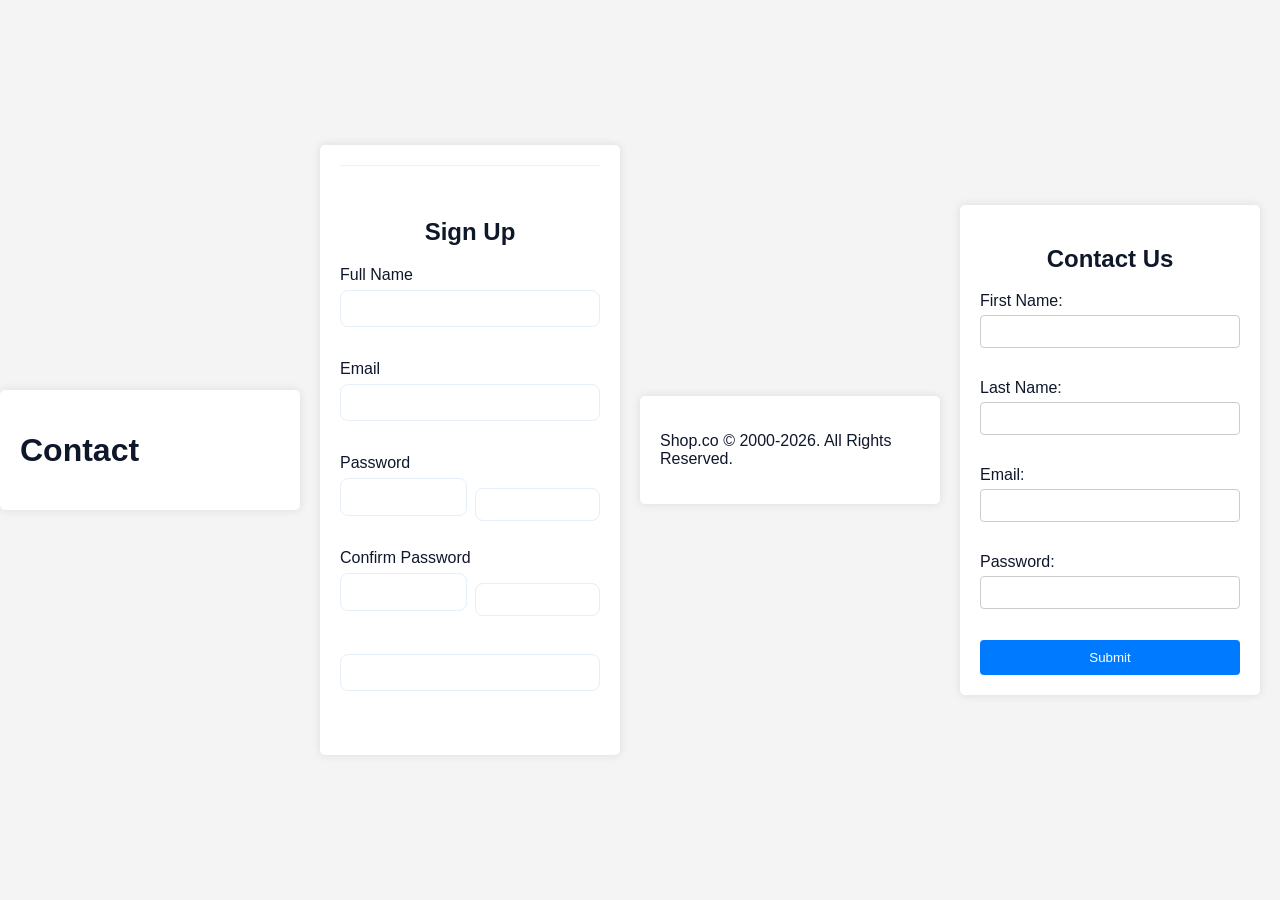
<file: contact.html>
<!DOCTYPE html>
<html lang="en">
  <head>
    <meta charset="utf-8" />
    <meta name="viewport" content="width=device-width,initial-scale=1" />
    <link href="https://fonts.googleapis.com/css2?family=Inter:wght@300;400;600;700&display=swap" rel="stylesheet">
    <link rel="stylesheet" href="css/style.css" />
    <title>Contact — SHOP.CO</title>
  </head>
  <body>
    <header class="site-header">
      <div class="container">
        <h1>Contact</h1>
      </div>
    </header>
    <main class="container">
      <section class="signup-section">
        <h2>Sign Up</h2>
        <form id="signup-form" novalidate>
          <div class="form-row">
            <label for="fullname">Full Name</label>
            <input id="fullname" name="fullname" required />
            <small class="error" data-for="fullname"></small>
          </div>
          <div class="form-row">
            <label for="email">Email</label>
            <input id="email" name="email" type="email" required />
            <small class="error" data-for="email"></small>
          </div>
          <div class="form-row">
            <label for="password">Password</label>
            <div class="password-wrap">
              <input id="password" name="password" type="password" required />
              <button type="button" class="toggle-pass" data-target="password">Show</button>
            </div>
            <small class="error" data-for="password"></small>
          </div>
          <div class="form-row">
            <label for="confirm">Confirm Password</label>
            <div class="password-wrap">
              <input id="confirm" name="confirm" type="password" required />
              <button type="button" class="toggle-pass" data-target="confirm">Show</button>
            </div>
            <small class="error" data-for="confirm"></small>
          </div>
          <div class="form-row">
            <button type="submit" class="btn">Create account</button>
            <div id="form-success" class="success" hidden>Account created successfully!</div>
          </div>
        </form>
      </section>
    </main>
    <footer class="site-footer">
      <div class="container">
        <p>Shop.co © 2000-2026. All Rights Reserved.</p>
      </div>
    </footer>
    <script src="js/main.js"></script>
  </body>
</html>
<!DOCTYPE html>
<html lang="en">
<head>
    <meta charset="UTF-8">
    <meta name="viewport" content="width=device-width, initial-scale=1.0">
    <title>Contact Us</title>
    <link rel="stylesheet" href="contact.css">
</head>
<body>

    <div class="container">
        <h2>Contact Us</h2>
        <form id="contactForm">
            <label for="firstName">First Name:</label>
            <input type="text" id="firstName" name="firstName">
            <span class="error" id="firstNameError"></span>

            <label for="lastName">Last Name:</label>
            <input type="text" id="lastName" name="lastName">
            <span class="error" id="lastNameError"></span>

            <label for="email">Email:</label>
            <input type="email" id="email" name="email">
            <span class="error" id="emailError"></span>

            <label for="password">Password:</label>
            <input type="password" id="password" name="password">
            <span class="error" id="passwordError"></span>

            <button type="submit">Submit</button>
        </form>
    </div>

    <script src="./contact.js"></script>
</body>
</html>
</file>
<file: css/style.css>
:root{
  --bg:#f8fafc; --card:#fff; --accent:#0b74de; --muted:#6b7280; --max-width:1100px;
  --radius:10px; --transition:300ms;
}
*{box-sizing:border-box}
body{font-family:Inter,system-ui,Arial,sans-serif;margin:0;background:var(--bg);color:#0f172a}
.container{max-width:var(--max-width);margin:0 auto;padding:0 16px}
.site-header{background:transparent;position:sticky;top:0;z-index:40;transition:background var(--transition),box-shadow var(--transition)}
.site-header.scrolled{background:#fff;box-shadow:0 4px 18px rgba(8,15,26,0.06)}
.topbar{background:#0b74de;color:#fff;padding:8px 0;text-align:center;font-size:14px}
.nav{display:flex;align-items:center;gap:12px;padding:14px 0}
.brand{font-weight:700;font-size:20px}
.nav-links{display:flex;gap:12px;list-style:none;margin:0;padding:0;align-items:center}
.nav-link{color:inherit;text-decoration:none;padding:8px 10px;border-radius:6px;transition:transform var(--transition),background var(--transition)}
.nav-link:hover{background:rgba(11,116,222,0.08);transform:translateY(-3px)}
.burger{display:none;background:transparent;border:0;font-size:22px}
.search-form{margin-left:auto}
.search-form input{padding:8px 12px;border-radius:8px;border:1px solid #e5e7eb;width:220px}
.hero{padding:64px 0;background:linear-gradient(180deg,#fff, #f7fbff)}
.hero-inner{display:flex;flex-direction:column;gap:12px}
.btn{display:inline-block;padding:10px 14px;border-radius:8px;background:var(--card);border:1px solid #e6eef9}
.btn.primary{background:var(--accent);color:#fff;border:none}
.products-section{padding:32px 0}
.section-head{display:flex;align-items:center;justify-content:space-between}
.products-grid{display:grid;grid-template-columns:repeat(3,1fr);gap:16px;margin-top:18px}
.product-card{background:var(--card);padding:12px;border-radius:12px;box-shadow:0 4px 12px rgba(12,18,32,0.03);transition:transform var(--transition),box-shadow var(--transition);display:flex;flex-direction:column}
.product-card:hover{transform:translateY(-6px) scale(1.02);box-shadow:0 10px 30px rgba(12,18,32,0.12)}
.product-card img{width:100%;height:180px;object-fit:contain;border-radius:8px;background:#fff}
.product-title{font-size:15px;margin:10px 0 6px}
.product-price{font-weight:600;color:var(--accent)}
.rating{font-size:13px;color:var(--muted)}
.loading,.no-results{padding:24px;text-align:center;color:var(--muted)}
.signup-section{padding:32px 0;background:#fff;border-top:1px solid #eef2f7}
.form-row{margin-bottom:12px}
.form-row label{display:block;margin-bottom:6px}
.form-row input{width:100%;padding:10px;border:1px solid #e6eef9;border-radius:8px}
.password-wrap{display:flex;gap:8px}
.password-wrap .toggle-pass{padding:8px;border-radius:8px;border:1px solid #e6eef9;background:#fff}
.error{color:#b91c1c;font-size:13px;display:block;height:16px}
.success{color:#065f46}
.cookie-notice{position:fixed;left:16px;right:16px;bottom:16px;background:#111827;color:#fff;padding:12px;border-radius:10px;display:flex;justify-content:space-between;align-items:center;gap:12px}
.mobile-nav-overlay{display:none}
.mobile-menu{display:none}
.scroll-to-top{position:fixed;right:16px;bottom:80px;padding:8px 10px;border-radius:8px;border:0;background:var(--accent);color:#fff;display:none}

/* Responsive */
@media (max-width:1024px){ .products-grid{grid-template-columns:repeat(2,1fr)} }
@media (max-width:768px){
  .nav-links{display:none}
  .burger{display:block}
  .search-form input{width:160px}
  .products-grid{grid-template-columns:1fr}
  .mobile-nav-overlay{display:block;position:fixed;inset:0;background:rgba(2,6,23,0.5);opacity:0;visibility:hidden;transition:opacity var(--transition)}
  .mobile-menu{display:block;position:fixed;right:0;top:0;height:100vh;width:280px;background:#fff;padding:20px;transform:translateX(110%);transition:transform var(--transition);box-shadow:-12px 0 24px rgba(2,6,23,0.08)}
  .mobile-menu.open{transform:translateX(0)}
  .mobile-nav-overlay.show{opacity:1;visibility:visible}
}
@media (max-width:480px){
  .hero{padding:32px 0}
  .search-form input{width:120px}
  .products-grid{grid-template-columns:1fr}
}
@media (max-width:320px){
  .brand{font-size:18px}
  .search-form input{width:100px}
}
</file>
<file: contact.css>
body {
    font-family: Arial, sans-serif;
    display: flex;
    justify-content: center;
    align-items: center;
    height: 100vh;
    background-color: #f4f4f4;
}

.container {
    background: white;
    padding: 20px;
    border-radius: 5px;
    box-shadow: 0px 0px 10px rgba(0, 0, 0, 0.1);
    width: 300px;
}

h2 {
    text-align: center;
}

label {
    display: block;
    margin: 10px 0 5px;
}

input {
    width: 100%;
    padding: 8px;
    margin-bottom: 5px;
    border: 1px solid #ccc;
    border-radius: 4px;
}

input.error-border {
    border: 1px solid red;
}

.error {
    color: red;
    font-size: 12px;
    display: block;
}

button {
    width: 100%;
    padding: 10px;
    background: #007bff;
    color: white;
    border: none;
    border-radius: 4px;
    cursor: pointer;
    margin-top: 10px;
}

button:hover {
    background: #0056b3;
}
</file>
